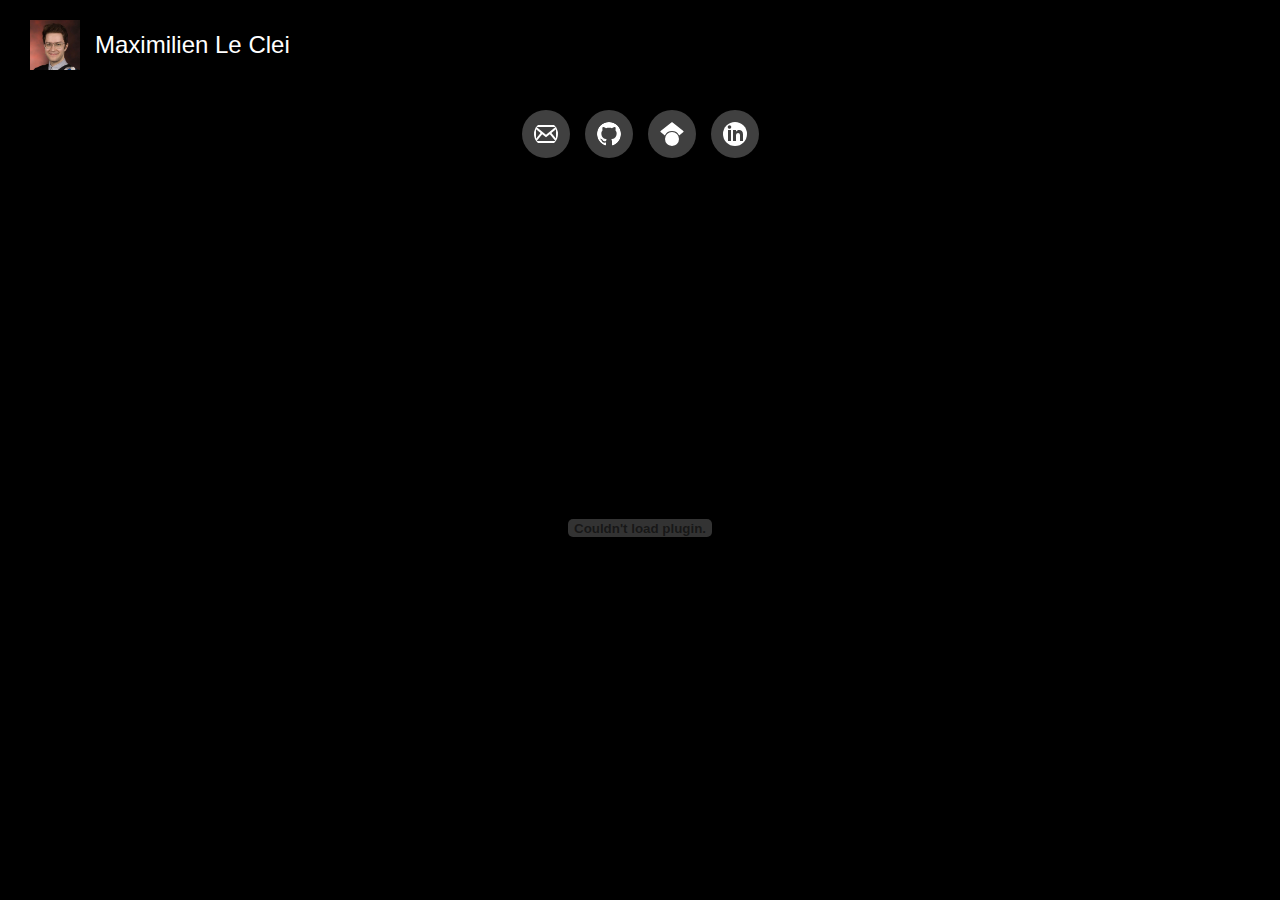
<file: index.html>
<!DOCTYPE html>
<html lang="en">
<head>
    <meta charset="UTF-8">
    <meta name="viewport" content="width=device-width, initial-scale=1.0">
    <meta name="description" content="Maximilien Le Clei - Professional Portfolio & CV">
    <meta name="author" content="Maximilien Le Clei">
    <title>Maximilien Le Clei</title>
    <link rel="icon" type="image/jpeg" href="photo.jpg">
    <link rel="stylesheet" href="styles.css">
</head>
<body>
    <header>
        <div class="header-left">
            <img src="photo.jpg" alt="Maximilien Le Clei" class="profile-photo">
            <h1>Maximilien Le Clei</h1>
        </div>
    </header>

    <nav class="social-links">
        <a href="mailto:pro.maximilien@leclei.net" class="social-link" title="Email">
            <svg viewBox="0 0 24 24" xmlns="http://www.w3.org/2000/svg">
                <path d="M0 3v18h24v-18h-24zm6.623 7.929l-4.623 5.712v-9.458l4.623 3.746zm-4.141-5.929h19.035l-9.517 7.713-9.518-7.713zm5.694 7.188l3.824 3.099 3.83-3.104 5.612 6.817h-18.779l5.513-6.812zm9.208-1.264l4.616-3.741v9.348l-4.616-5.607z"/>
            </svg>
        </a>

        <a href="https://github.com/MaximilienLC/" class="social-link" target="_blank" rel="noopener noreferrer" title="GitHub">
            <svg viewBox="0 0 24 24" xmlns="http://www.w3.org/2000/svg">
                <path d="M12 0c-6.626 0-12 5.373-12 12 0 5.302 3.438 9.8 8.207 11.387.599.111.793-.261.793-.577v-2.234c-3.338.726-4.033-1.416-4.033-1.416-.546-1.387-1.333-1.756-1.333-1.756-1.089-.745.083-.729.083-.729 1.205.084 1.839 1.237 1.839 1.237 1.07 1.834 2.807 1.304 3.492.997.107-.775.418-1.305.762-1.604-2.665-.305-5.467-1.334-5.467-5.931 0-1.311.469-2.381 1.236-3.221-.124-.303-.535-1.524.117-3.176 0 0 1.008-.322 3.301 1.23.957-.266 1.983-.399 3.003-.404 1.02.005 2.047.138 3.006.404 2.291-1.552 3.297-1.23 3.297-1.23.653 1.653.242 2.874.118 3.176.77.84 1.235 1.911 1.235 3.221 0 4.609-2.807 5.624-5.479 5.921.43.372.823 1.102.823 2.222v3.293c0 .319.192.694.801.576 4.765-1.589 8.199-6.086 8.199-11.386 0-6.627-5.373-12-12-12z"/>
            </svg>
        </a>

        <a href="https://scholar.google.com/citations?user=Pm054IoAAAAJ&hl=en" class="social-link" target="_blank" rel="noopener noreferrer" title="Google Scholar">
            <svg viewBox="0 0 24 24" xmlns="http://www.w3.org/2000/svg">
                <path d="M12 24a7 7 0 1 1 0-14 7 7 0 0 1 0 14zm0-24L0 9.5l4.838 3.94A8 8 0 0 1 12 9a8 8 0 0 1 7.162 4.44L24 9.5z"/>
            </svg>
        </a>

        <a href="https://www.linkedin.com/in/maximilienleclei/" class="social-link" target="_blank" rel="noopener noreferrer" title="LinkedIn">
            <svg viewBox="0 0 24 24" xmlns="http://www.w3.org/2000/svg">
                <path d="M19 0h-14c-2.761 0-5 2.239-5 5v14c0 2.761 2.239 5 5 5h14c2.762 0 5-2.239 5-5v-14c0-2.761-2.238-5-5-5zm-11 19h-3v-11h3v11zm-1.5-12.268c-.966 0-1.75-.79-1.75-1.764s.784-1.764 1.75-1.764 1.75.79 1.75 1.764-.783 1.764-1.75 1.764zm13.5 12.268h-3v-5.604c0-3.368-4-3.113-4 0v5.604h-3v-11h3v1.765c1.396-2.586 7-2.777 7 2.476v6.759z"/>
            </svg>
        </a>
    </nav>

    <main>
        <div class="pdf-container">
            <embed src="cv.pdf#toolbar=0&navpanes=0&scrollbar=1" type="application/pdf" title="Curriculum Vitae">
        </div>
    </main>
</body>
</html>
</file>
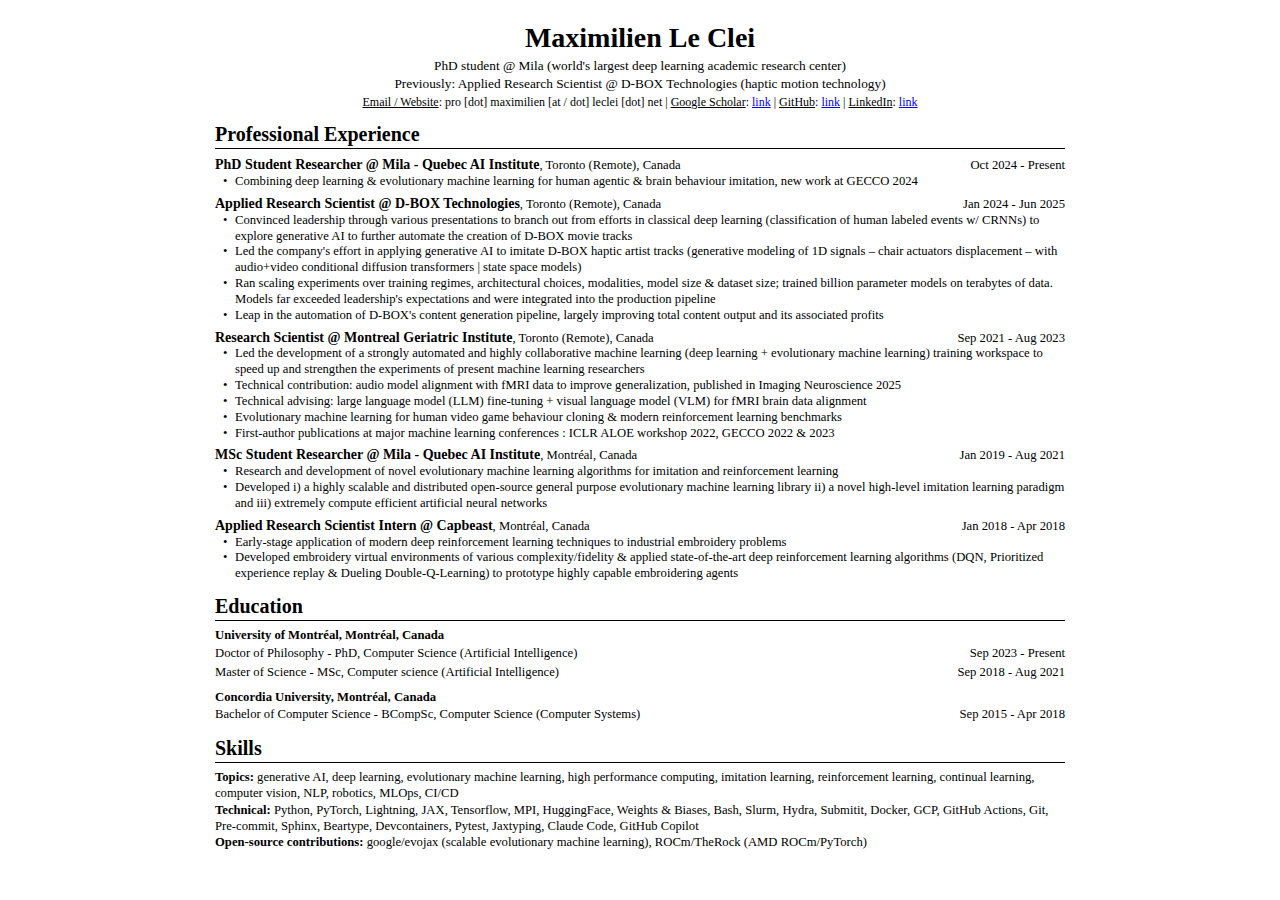
<file: cv.html>
<!DOCTYPE html>
<html lang="en">
<head>
    <meta charset="UTF-8">
    <meta name="viewport" content="width=device-width, initial-scale=1.0">
    <title>Maximilien Le Clei - CV</title>
    <style>
        * {
            margin: 0;
            padding: 0;
            box-sizing: border-box;
        }

        body {
            font-family: 'Times New Roman', Times, serif;
            font-size: 9.5pt;
            line-height: 1.25;
            color: #000;
            background: white;
            padding: 20px 0px 15px 0px;
            max-width: 850px;
            margin: 0 auto;
        }

        header {
            text-align: center;
            margin-bottom: 8px;
        }

        h1 {
            font-size: 21pt;
            font-weight: 700;
            margin-bottom: 3px;
            color: #000;
        }

        .subtitle {
            font-size: 10pt;
            margin-bottom: 1px;
            color: #000;
        }

        .contact-info {
            font-size: 9pt;
            margin-top: 3px;
            color: #000;
        }

        .underline {
            text-decoration: underline;
        }

        .contact-info a {
            color: #0000EE;
            text-decoration: underline;
        }

        h2 {
            font-size: 15pt;
            font-weight: 600;
            margin-top: 12px;
            margin-bottom: 7px;
            color: #000;
            border-bottom: 1px solid #000;
            padding-bottom: 1px;
        }

        .job-header {
            margin-top: 3px;
            margin-bottom: 0px;
            display: flex;
            justify-content: space-between;
            align-items: baseline;
        }

        .job-title-line {
            flex: 1;
        }

        .job-title-bold {
            font-weight: 700;
            font-size: 10.5pt;
        }

        .job-location {
            font-weight: 400;
            font-size: 9.5pt;
        }

        .job-date {
            font-size: 9.5pt;
            text-align: right;
            white-space: nowrap;
            margin-left: 10px;
        }

        .job-bullets {
            margin-left: 12px;
            margin-bottom: 5px;
        }

        .job-bullets li {
            margin-bottom: 0px;
            list-style-type: none;
            position: relative;
            padding-left: 8px;
        }

        .job-bullets li:before {
            content: "•";
            position: absolute;
            left: -4px;
        }

        .edu-header {
            display: flex;
            justify-content: space-between;
            align-items: baseline;
            margin-top: 2px;
        }

        .edu-institution {
            font-weight: 700;
            font-size: 9.5pt;
        }

        .edu-degree {
            font-size: 9.5pt;
            margin-left: 0;
            margin-bottom: 1px;
        }

        .edu-date {
            font-size: 9.5pt;
            text-align: right;
            white-space: nowrap;
        }

        .skills-section {
            margin-top: 1px;
        }

        .skills-line {
            margin-bottom: 1px;
        }

        .skills-label {
            font-weight: 700;
        }

        /* Print optimization */
        @media print {
            body {
                padding: 15px 0px 10px 0px;
                font-size: 9.5pt;
                line-height: 1.25;
            }

            h1 {
                font-size: 21pt;
            }
        }
    </style>
</head>
<body>
    <header>
        <h1>Maximilien Le Clei</h1>
        <p class="subtitle">PhD student @ Mila (world's largest deep learning academic research center)</p>
        <p class="subtitle">Previously: Applied Research Scientist @ D-BOX Technologies (haptic motion technology)</p>
        <div class="contact-info">
            <span class="underline">Email / Website</span>: pro [dot] maximilien [at / dot] leclei [dot] net |
            <span class="underline">Google Scholar</span>: <a href="https://scholar.google.com/citations?user=Pm054IoAAAAJ&hl=en">link</a> |
            <span class="underline">GitHub</span>: <a href="https://github.com/MaximilienLC/">link</a> |
            <span class="underline">LinkedIn</span>: <a href="https://www.linkedin.com/in/maximilienleclei/">link</a>
        </div>
    </header>

    <h2>Professional Experience</h2>

    <div class="job-header">
        <div class="job-title-line">
            <span class="job-title-bold">PhD Student Researcher @ Mila - Quebec AI Institute</span><span class="job-location">, Toronto (Remote), Canada</span>
        </div>
        <span class="job-date">Oct 2024 - Present</span>
    </div>
    <ul class="job-bullets">
        <li>Combining deep learning & evolutionary machine learning for human agentic & brain behaviour imitation, new work at GECCO 2024</li>
    </ul>

    <div class="job-header">
        <div class="job-title-line">
            <span class="job-title-bold">Applied Research Scientist @ D-BOX Technologies</span><span class="job-location">, Toronto (Remote), Canada</span>
        </div>
        <span class="job-date">Jan 2024 - Jun 2025</span>
    </div>
    <ul class="job-bullets">
        <li>Convinced leadership through various presentations to branch out from efforts in classical deep learning (classification of human labeled events w/ CRNNs) to explore generative AI to further automate the creation of D-BOX movie tracks</li>
        <li>Led the company's effort in applying generative AI to imitate D-BOX haptic artist tracks (generative modeling of 1D signals – chair actuators displacement – with audio+video conditional diffusion transformers | state space models)</li>
        <li>Ran scaling experiments over training regimes, architectural choices, modalities, model size & dataset size; trained billion parameter models on terabytes of data. Models far exceeded leadership's expectations and were integrated into the production pipeline</li>
        <li>Leap in the automation of D-BOX's content generation pipeline, largely improving total content output and its associated profits</li>
    </ul>

    <div class="job-header">
        <div class="job-title-line">
            <span class="job-title-bold">Research Scientist @ Montreal Geriatric Institute</span><span class="job-location">, Toronto (Remote), Canada</span>
        </div>
        <span class="job-date">Sep 2021 - Aug 2023</span>
    </div>
    <ul class="job-bullets">
        <li>Led the development of a strongly automated and highly collaborative machine learning (deep learning + evolutionary machine learning) training workspace to speed up and strengthen the experiments of present machine learning researchers</li>
        <li>Technical contribution: audio model alignment with fMRI data to improve generalization, published in Imaging Neuroscience 2025</li>
        <li>Technical advising: large language model (LLM) fine-tuning + visual language model (VLM) for fMRI brain data alignment</li>
        <li>Evolutionary machine learning for human video game behaviour cloning & modern reinforcement learning benchmarks</li>
        <li>First-author publications at major machine learning conferences : ICLR ALOE workshop 2022, GECCO 2022 & 2023</li>
    </ul>

    <div class="job-header">
        <div class="job-title-line">
            <span class="job-title-bold">MSc Student Researcher @ Mila - Quebec AI Institute</span><span class="job-location">, Montréal, Canada</span>
        </div>
        <span class="job-date">Jan 2019 - Aug 2021</span>
    </div>
    <ul class="job-bullets">
        <li>Research and development of novel evolutionary machine learning algorithms for imitation and reinforcement learning</li>
        <li>Developed i) a highly scalable and distributed open-source general purpose evolutionary machine learning library ii) a novel high-level imitation learning paradigm and iii) extremely compute efficient artificial neural networks</li>
    </ul>

    <div class="job-header">
        <div class="job-title-line">
            <span class="job-title-bold">Applied Research Scientist Intern @ Capbeast</span><span class="job-location">, Montréal, Canada</span>
        </div>
        <span class="job-date">Jan 2018 - Apr 2018</span>
    </div>
    <ul class="job-bullets">
        <li>Early-stage application of modern deep reinforcement learning techniques to industrial embroidery problems</li>
        <li>Developed embroidery virtual environments of various complexity/fidelity & applied state-of-the-art deep reinforcement learning algorithms (DQN, Prioritized experience replay & Dueling Double-Q-Learning) to prototype highly capable embroidering agents</li>
    </ul>

    <h2>Education</h2>

    <div class="edu-header">
        <span class="edu-institution">University of Montréal, Montréal, Canada</span>
        <span></span>
    </div>
    <div class="edu-header">
        <span class="edu-degree">Doctor of Philosophy - PhD, Computer Science (Artificial Intelligence)</span>
        <span class="edu-date">Sep 2023 - Present</span>
    </div>
    <div class="edu-header">
        <span class="edu-degree">Master of Science - MSc, Computer science (Artificial Intelligence)</span>
        <span class="edu-date">Sep 2018 - Aug 2021</span>
    </div>

    <div class="edu-header" style="margin-top: 8px;">
        <span class="edu-institution">Concordia University, Montréal, Canada</span>
        <span></span>
    </div>
    <div class="edu-header">
        <span class="edu-degree">Bachelor of Computer Science - BCompSc, Computer Science (Computer Systems)</span>
        <span class="edu-date">Sep 2015 - Apr 2018</span>
    </div>

    <h2>Skills</h2>

    <div class="skills-section">
        <p class="skills-line"><span class="skills-label">Topics:</span> generative AI, deep learning, evolutionary machine learning, high performance computing, imitation learning, reinforcement learning, continual learning, computer vision, NLP, robotics, MLOps, CI/CD</p>
        <p class="skills-line"><span class="skills-label">Technical:</span> Python, PyTorch, Lightning, JAX, Tensorflow, MPI, HuggingFace, Weights & Biases, Bash, Slurm, Hydra, Submitit, Docker, GCP, GitHub Actions, Git, Pre-commit, Sphinx, Beartype, Devcontainers, Pytest, Jaxtyping, Claude Code, GitHub Copilot</p>
        <p class="skills-line"><span class="skills-label">Open-source contributions:</span> google/evojax (scalable evolutionary machine learning), ROCm/TheRock (AMD ROCm/PyTorch)</p>
    </div>
</body>
</html>
</file>
<file: styles.css>
/* Reset and base styles */
* {
  margin: 0;
  padding: 0;
  box-sizing: border-box;
}

body {
  font-family: -apple-system, BlinkMacSystemFont, 'Segoe UI', Roboto, Oxygen, Ubuntu, Cantarell, sans-serif;
  background-color: #000000;
  color: #ffffff;
  margin: 0;
  padding: 0;
  min-height: 100vh;
  display: flex;
  flex-direction: column;
}

/* Header with photo and name */
header {
  padding: 20px 30px;
  background-color: #000000;
}

.header-left {
  display: flex;
  align-items: center;
  gap: 15px;
}

.profile-photo {
  width: 50px;
  height: 50px;
  object-fit: cover;
}

h1 {
  font-size: 1.5rem;
  font-weight: 300;
  color: #ffffff;
  margin: 0;
}

/* Social links - centered */
.social-links {
  display: flex;
  justify-content: center;
  align-items: center;
  gap: 15px;
  padding: 20px;
  background-color: #000000;
  flex-wrap: wrap;
}

.social-link {
  display: flex;
  align-items: center;
  text-decoration: none;
  color: #ffffff;
  transition: transform 0.2s ease, opacity 0.2s ease;
}

.social-link:hover {
  transform: translateY(-3px);
  opacity: 0.8;
}

.social-link svg {
  width: 48px;
  height: 48px;
  padding: 12px;
  background-color: #404040;
  border-radius: 50%;
  fill: #ffffff;
  transition: background-color 0.2s ease;
}

.social-link:hover svg {
  background-color: #505050;
}

.social-link span {
  font-size: 0.85rem;
  color: #ffffff;
}

/* Main content - PDF viewer */
main {
  flex: 1;
  display: flex;
  flex-direction: column;
  background-color: #000000;
  padding: 0;
  margin: 0;
}

.pdf-container {
  flex: 1;
  width: 100%;
  height: 100%;
  min-height: calc(100vh - 200px);
  background-color: #000000;
}

.pdf-container embed {
  width: 100%;
  height: 100%;
  min-height: calc(100vh - 200px);
  border: none;
  display: block;
}

/* Responsive design */
@media (max-width: 768px) {
  header {
    padding: 15px 20px;
  }

  .profile-photo {
    width: 40px;
    height: 40px;
  }

  h1 {
    font-size: 1.2rem;
  }

  .social-links {
    gap: 12px;
    padding: 15px;
  }

  .social-link svg {
    width: 40px;
    height: 40px;
    padding: 10px;
  }

  .pdf-container {
    min-height: calc(100vh - 180px);
  }

  .pdf-container embed {
    min-height: calc(100vh - 180px);
  }
}
</file>
